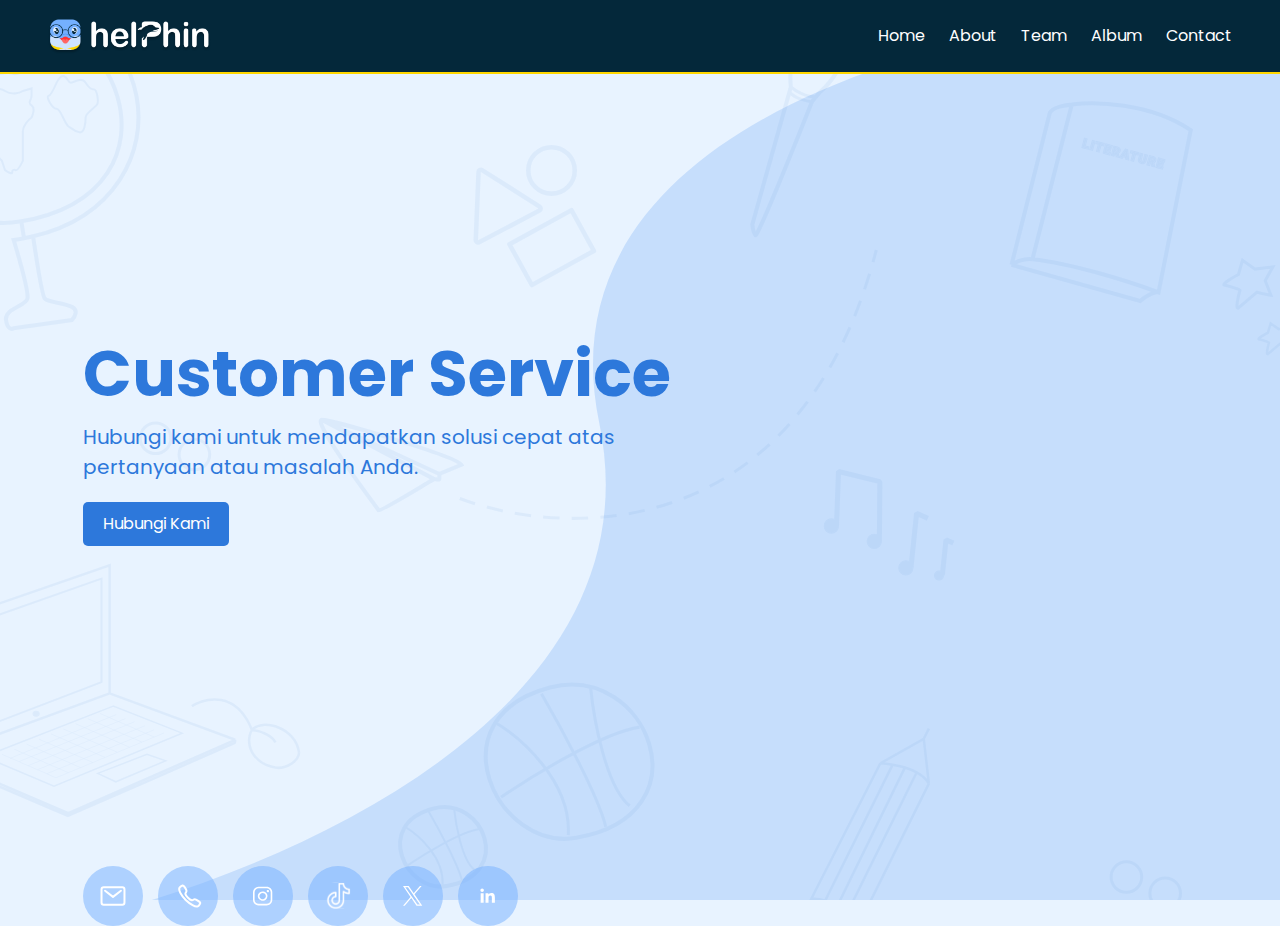
<file: contactUs.html>
<!DOCTYPE html>
<html lang="id">
  <head>
    <meta charset="UTF-8" />
    <meta name="viewport" content="width=device-width, initial-scale=1.0" />
    <title>Contact Us | HelPhin</title>
    <link rel="icon" href="assets/images/logo-short.png" type="image/x-icon" />
    <link rel="stylesheet" href="./assets/css/styles.css" />
  </head>
  <body class="font-sans antialiased text-white flex-col">
    <!-- Header -->
    <div class="min-h-screen flex-col">
      <header
        class="sticky top-0 bg-x-navy z-40 flex items-center justify-between gap-4 px-4 sm:px-12 py-4 border-b-2 border-x-yellow"
      >
        <a href="#">
          <img src="./assets/images/logo.png" alt="logo" class="h-10" />
          <span class="sr-only">helPhin</span>
        </a>

        <button
          id="mobile-nav-trigger"
          class="block sm:hidden rounded-md p-1.5 hover:bg-x-blue"
        >
          <img src="./assets/images/icon-menu.png" alt="menu" class="h-6" />
          <span class="sr-only">Menu</span>
        </button>

        <div
          class="items-center gap-6 sm:flex 2xl:text-xl"
          id="navbar-contactus"
        >
          <a href="#">Home</a>
          <a href="#about">About</a>
          <a href="#team">Team</a>
          <a href="#album">Album</a>
          <a href="#contact">Contact</a>
        </div>
      </header>

      <!-- Mobile navigation -->
      <aside
        id="mobile-nav"
        class="fixed inset-0 z-30 top-[4.5rem] -translate-x-full p-4 flex flex-col items-start gap-6 text-xl font-semibold bg-x-navy/80 backdrop-blur flex-grow overflow-y-auto"
      >
        <a href="#">Home</a>
        <a href="#about">About</a>
        <a href="#team">Team</a>
        <a href="#album">Album</a>
        <a href="#contact">Contact</a>
      </aside>

      <!-- CUSTOMER SERVICE SEBELUM ANIMASI -->
      <section class="grid pb-20" id="customerService">
        <img
          src="./aset/background.svg"
          alt="hero"
          class="absolute inset-0 w-full h-full object-cover of"
        />
        <img
          src="./aset/gelombang n.svg"
          alt="hero"
          class="absolute right-0 top-0 h-full"
          id="gelombang-n"
        />
        <div class="z-10" id="konten">
          <h1>Customer Service</h1>
          <h3>
            Hubungi kami untuk mendapatkan solusi cepat atas pertanyaan atau
            masalah Anda.
          </h3>
          <button class="btn-primary" onClick="hubungiKami()">
            Hubungi Kami
          </button>
          <div id="icon-icon">
            <a href="#"
              ><img src="aset/Frame 6606.svg" alt="icon twitter" class="h-13"
            /></a>
            <a href="#"
              ><img src="aset/Frame 6607.svg" alt="icon twitter" class="h-13"
            /></a>
            <a href="#"
              ><img src="aset/Frame 6608.svg" alt="icon twitter" class="h-13"
            /></a>
            <a href="#"
              ><img src="aset/Frame 6611.svg" alt="icon twitter" class="h-13"
            /></a>
            <a href="#"
              ><img src="aset/Frame 6646.svg" alt="icon twitter" class="h-13"
            /></a>
            <a href="#"
              ><img src="aset/Frame 6647.svg" alt="icon twitter" class="h-13"
            /></a>
          </div>
        </div>

        <!-- CUSTOMER SERVICE SETELAH ANIMASI -->
        <div class="hidden" id="hiddenIcon">
          <div id="maskot-kiri">
            <img src="./aset/CMO mode.png" alt="" />
          </div>
          <div id="contact-section">
            <div class="form-container">
              <h1>Contact Us</h1>
              <h3>
                Hubungi kami untuk mendapatkan solusi cepat atas pertanyaan atau
                masalah Anda.
              </h3>
              <form>
                <input type="text" placeholder="Nama Lengkap" />
                <input type="email" placeholder="Email" />
                <textarea placeholder="Pesan Anda"></textarea>
                <button type="submit" id="kirim-button">Kirim</button>
              </form>
            </div>
          </div>
          <div id="maskot-kanan">
            <img src="./aset/CTO2mode.png" alt="" />
          </div>
        </div>
      </section>
    </div>

    <script src="./assets/js/index.js"></script>
  </body>
</html>
</file>
<file: assets/css/styles.css>
@import url("https://fonts.googleapis.com/css2?family=M+PLUS+Rounded+1c:wght@700;800&family=Poppins&display=swap");

*,
::before,
::after {
  --tw-border-spacing-x: 0;
  --tw-border-spacing-y: 0;
  --tw-translate-x: 0;
  --tw-translate-y: 0;
  --tw-rotate: 0;
  --tw-skew-x: 0;
  --tw-skew-y: 0;
  --tw-scale-x: 1;
  --tw-scale-y: 1;
  --tw-pan-x: ;
  --tw-pan-y: ;
  --tw-pinch-zoom: ;
  --tw-scroll-snap-strictness: proximity;
  --tw-gradient-from-position: ;
  --tw-gradient-via-position: ;
  --tw-gradient-to-position: ;
  --tw-ordinal: ;
  --tw-slashed-zero: ;
  --tw-numeric-figure: ;
  --tw-numeric-spacing: ;
  --tw-numeric-fraction: ;
  --tw-ring-inset: ;
  --tw-ring-offset-width: 0px;
  --tw-ring-offset-color: #fff;
  --tw-ring-color: rgb(59 130 246 / 0.5);
  --tw-ring-offset-shadow: 0 0 #0000;
  --tw-ring-shadow: 0 0 #0000;
  --tw-shadow: 0 0 #0000;
  --tw-shadow-colored: 0 0 #0000;
  --tw-blur: ;
  --tw-brightness: ;
  --tw-contrast: ;
  --tw-grayscale: ;
  --tw-hue-rotate: ;
  --tw-invert: ;
  --tw-saturate: ;
  --tw-sepia: ;
  --tw-drop-shadow: ;
  --tw-backdrop-blur: ;
  --tw-backdrop-brightness: ;
  --tw-backdrop-contrast: ;
  --tw-backdrop-grayscale: ;
  --tw-backdrop-hue-rotate: ;
  --tw-backdrop-invert: ;
  --tw-backdrop-opacity: ;
  --tw-backdrop-saturate: ;
  --tw-backdrop-sepia: ;
  --tw-contain-size: ;
  --tw-contain-layout: ;
  --tw-contain-paint: ;
  --tw-contain-style: ;
}

::backdrop {
  --tw-border-spacing-x: 0;
  --tw-border-spacing-y: 0;
  --tw-translate-x: 0;
  --tw-translate-y: 0;
  --tw-rotate: 0;
  --tw-skew-x: 0;
  --tw-skew-y: 0;
  --tw-scale-x: 1;
  --tw-scale-y: 1;
  --tw-pan-x: ;
  --tw-pan-y: ;
  --tw-pinch-zoom: ;
  --tw-scroll-snap-strictness: proximity;
  --tw-gradient-from-position: ;
  --tw-gradient-via-position: ;
  --tw-gradient-to-position: ;
  --tw-ordinal: ;
  --tw-slashed-zero: ;
  --tw-numeric-figure: ;
  --tw-numeric-spacing: ;
  --tw-numeric-fraction: ;
  --tw-ring-inset: ;
  --tw-ring-offset-width: 0px;
  --tw-ring-offset-color: #fff;
  --tw-ring-color: rgb(59 130 246 / 0.5);
  --tw-ring-offset-shadow: 0 0 #0000;
  --tw-ring-shadow: 0 0 #0000;
  --tw-shadow: 0 0 #0000;
  --tw-shadow-colored: 0 0 #0000;
  --tw-blur: ;
  --tw-brightness: ;
  --tw-contrast: ;
  --tw-grayscale: ;
  --tw-hue-rotate: ;
  --tw-invert: ;
  --tw-saturate: ;
  --tw-sepia: ;
  --tw-drop-shadow: ;
  --tw-backdrop-blur: ;
  --tw-backdrop-brightness: ;
  --tw-backdrop-contrast: ;
  --tw-backdrop-grayscale: ;
  --tw-backdrop-hue-rotate: ;
  --tw-backdrop-invert: ;
  --tw-backdrop-opacity: ;
  --tw-backdrop-saturate: ;
  --tw-backdrop-sepia: ;
  --tw-contain-size: ;
  --tw-contain-layout: ;
  --tw-contain-paint: ;
  --tw-contain-style: ;
}

/*
! tailwindcss v3.4.14 | MIT License | https://tailwindcss.com
*/

/*
1. Prevent padding and border from affecting element width. (https://github.com/mozdevs/cssremedy/issues/4)
2. Allow adding a border to an element by just adding a border-width. (https://github.com/tailwindcss/tailwindcss/pull/116)
*/

*,
::before,
::after {
  box-sizing: border-box;
  /* 1 */
  border-width: 0;
  /* 2 */
  border-style: solid;
  /* 2 */
  border-color: #e5e7eb;
  /* 2 */
}

::before,
::after {
  --tw-content: "";
}

/*
1. Use a consistent sensible line-height in all browsers.
2. Prevent adjustments of font size after orientation changes in iOS.
3. Use a more readable tab size.
4. Use the user's configured `sans` font-family by default.
5. Use the user's configured `sans` font-feature-settings by default.
6. Use the user's configured `sans` font-variation-settings by default.
7. Disable tap highlights on iOS
*/

html,
:host {
  line-height: 1.5;
  /* 1 */
  -webkit-text-size-adjust: 100%;
  /* 2 */
  -moz-tab-size: 4;
  /* 3 */
  -o-tab-size: 4;
  tab-size: 4;
  /* 3 */
  font-family: Poppins, sans-serif;
  /* 4 */
  font-feature-settings: normal;
  /* 5 */
  font-variation-settings: normal;
  /* 6 */
  -webkit-tap-highlight-color: transparent;
  /* 7 */
}

/*
1. Remove the margin in all browsers.
2. Inherit line-height from `html` so users can set them as a class directly on the `html` element.
*/

body {
  margin: 0;
  /* 1 */
  line-height: inherit;
  /* 2 */
}

/*
1. Add the correct height in Firefox.
2. Correct the inheritance of border color in Firefox. (https://bugzilla.mozilla.org/show_bug.cgi?id=190655)
3. Ensure horizontal rules are visible by default.
*/

hr {
  height: 0;
  /* 1 */
  color: inherit;
  /* 2 */
  border-top-width: 1px;
  /* 3 */
}

/*
Add the correct text decoration in Chrome, Edge, and Safari.
*/

abbr:where([title]) {
  -webkit-text-decoration: underline dotted;
  text-decoration: underline dotted;
}

/*
Remove the default font size and weight for headings.
*/

h1,
h2,
h3,
h4,
h5,
h6 {
  font-size: inherit;
  font-weight: inherit;
}

/*
Reset links to optimize for opt-in styling instead of opt-out.
*/

a {
  color: inherit;
  text-decoration: inherit;
}

/*
Add the correct font weight in Edge and Safari.
*/

b,
strong {
  font-weight: bolder;
}

/*
1. Use the user's configured `mono` font-family by default.
2. Use the user's configured `mono` font-feature-settings by default.
3. Use the user's configured `mono` font-variation-settings by default.
4. Correct the odd `em` font sizing in all browsers.
*/

code,
kbd,
samp,
pre {
  font-family: ui-monospace, SFMono-Regular, Menlo, Monaco, Consolas,
    "Liberation Mono", "Courier New", monospace;
  /* 1 */
  font-feature-settings: normal;
  /* 2 */
  font-variation-settings: normal;
  /* 3 */
  font-size: 1em;
  /* 4 */
}

/*
Add the correct font size in all browsers.
*/

small {
  font-size: 80%;
}

/*
Prevent `sub` and `sup` elements from affecting the line height in all browsers.
*/

sub,
sup {
  font-size: 75%;
  line-height: 0;
  position: relative;
  vertical-align: baseline;
}

sub {
  bottom: -0.25em;
}

sup {
  top: -0.5em;
}

/*
1. Remove text indentation from table contents in Chrome and Safari. (https://bugs.chromium.org/p/chromium/issues/detail?id=999088, https://bugs.webkit.org/show_bug.cgi?id=201297)
2. Correct table border color inheritance in all Chrome and Safari. (https://bugs.chromium.org/p/chromium/issues/detail?id=935729, https://bugs.webkit.org/show_bug.cgi?id=195016)
3. Remove gaps between table borders by default.
*/

table {
  text-indent: 0;
  /* 1 */
  border-color: inherit;
  /* 2 */
  border-collapse: collapse;
  /* 3 */
}

/*
1. Change the font styles in all browsers.
2. Remove the margin in Firefox and Safari.
3. Remove default padding in all browsers.
*/

button,
input,
optgroup,
select,
textarea {
  font-family: inherit;
  /* 1 */
  font-feature-settings: inherit;
  /* 1 */
  font-variation-settings: inherit;
  /* 1 */
  font-size: 100%;
  /* 1 */
  font-weight: inherit;
  /* 1 */
  line-height: inherit;
  /* 1 */
  letter-spacing: inherit;
  /* 1 */
  color: inherit;
  /* 1 */
  margin: 0;
  /* 2 */
  padding: 0;
  /* 3 */
}

/*
Remove the inheritance of text transform in Edge and Firefox.
*/

button,
select {
  text-transform: none;
}

/*
1. Correct the inability to style clickable types in iOS and Safari.
2. Remove default button styles.
*/

button,
input:where([type="button"]),
input:where([type="reset"]),
input:where([type="submit"]) {
  -webkit-appearance: button;
  /* 1 */
  background-color: transparent;
  /* 2 */
  background-image: none;
  /* 2 */
}

/*
Use the modern Firefox focus style for all focusable elements.
*/

:-moz-focusring {
  outline: auto;
}

/*
Remove the additional `:invalid` styles in Firefox. (https://github.com/mozilla/gecko-dev/blob/2f9eacd9d3d995c937b4251a5557d95d494c9be1/layout/style/res/forms.css#L728-L737)
*/

:-moz-ui-invalid {
  box-shadow: none;
}

/*
Add the correct vertical alignment in Chrome and Firefox.
*/

progress {
  vertical-align: baseline;
}

/*
Correct the cursor style of increment and decrement buttons in Safari.
*/

::-webkit-inner-spin-button,
::-webkit-outer-spin-button {
  height: auto;
}

/*
1. Correct the odd appearance in Chrome and Safari.
2. Correct the outline style in Safari.
*/

[type="search"] {
  -webkit-appearance: textfield;
  /* 1 */
  outline-offset: -2px;
  /* 2 */
}

/*
Remove the inner padding in Chrome and Safari on macOS.
*/

::-webkit-search-decoration {
  -webkit-appearance: none;
}

/*
1. Correct the inability to style clickable types in iOS and Safari.
2. Change font properties to `inherit` in Safari.
*/

::-webkit-file-upload-button {
  -webkit-appearance: button;
  /* 1 */
  font: inherit;
  /* 2 */
}

/*
Add the correct display in Chrome and Safari.
*/

summary {
  display: list-item;
}

/*
Removes the default spacing and border for appropriate elements.
*/

blockquote,
dl,
dd,
h1,
h2,
h3,
h4,
h5,
h6,
hr,
figure,
p,
pre {
  margin: 0;
}

fieldset {
  margin: 0;
  padding: 0;
}

legend {
  padding: 0;
}

ol,
ul,
menu {
  list-style: none;
  margin: 0;
  padding: 0;
}

/*
Reset default styling for dialogs.
*/

dialog {
  padding: 0;
}

/*
Prevent resizing textareas horizontally by default.
*/

textarea {
  resize: vertical;
}

/*
1. Reset the default placeholder opacity in Firefox. (https://github.com/tailwindlabs/tailwindcss/issues/3300)
2. Set the default placeholder color to the user's configured gray 400 color.
*/

input::-moz-placeholder,
textarea::-moz-placeholder {
  opacity: 1;
  /* 1 */
  color: #9ca3af;
  /* 2 */
}

input::placeholder,
textarea::placeholder {
  opacity: 1;
  /* 1 */
  color: #9ca3af;
  /* 2 */
}

/*
Set the default cursor for buttons.
*/

button,
[role="button"] {
  cursor: pointer;
}

/*
Make sure disabled buttons don't get the pointer cursor.
*/

:disabled {
  cursor: default;
}

/*
1. Make replaced elements `display: block` by default. (https://github.com/mozdevs/cssremedy/issues/14)
2. Add `vertical-align: middle` to align replaced elements more sensibly by default. (https://github.com/jensimmons/cssremedy/issues/14#issuecomment-634934210)
   This can trigger a poorly considered lint error in some tools but is included by design.
*/

img,
svg,
video,
canvas,
audio,
iframe,
embed,
object {
  display: block;
  /* 1 */
  vertical-align: middle;
  /* 2 */
}

/*
Constrain images and videos to the parent width and preserve their intrinsic aspect ratio. (https://github.com/mozdevs/cssremedy/issues/14)
*/

img,
video {
  max-width: 100%;
  height: auto;
}

/* Make elements with the HTML hidden attribute stay hidden by default */

[hidden]:where(:not([hidden="until-found"])) {
  display: none;
}

* {
  min-width: 0px;
  transition-property: all;
  transition-timing-function: cubic-bezier(0.4, 0, 0.2, 1);
  transition-duration: 300ms;
}

a:hover {
  --tw-text-opacity: 1;
  color: rgb(255 215 0 / var(--tw-text-opacity));
}
.btn {
  padding-left: 14px;
  padding-right: 14px;
  padding-top: 10px;
  padding-bottom: 10px;
  border-radius: 15px;
  background-color: rgb(255 215 0 / var(--tw-bg-opacity));
  box-shadow: 0 0 10px rgba(0, 0, 0, 0.1);
}
.value a:hover {
  box-shadow: 0 0 20px rgba(0, 0, 0, 0.3);
  --tw-text-opacity: 1;
  background-color: rgb(215 180 5 / var(--tw-bg-opacity));
  color: rgb(255 255 255 / var(--tw-text-opacity));
}

.sr-only {
  position: absolute;
  width: 1px;
  height: 1px;
  padding: 0;
  margin: -1px;
  overflow: hidden;
  clip: rect(0, 0, 0, 0);
  white-space: nowrap;
  border-width: 0;
}

.fixed {
  position: fixed;
}

.absolute {
  position: absolute;
}

.relative {
  position: relative;
}

.sticky {
  position: sticky;
}

.inset-0 {
  inset: 0px;
}

.-top-11 {
  top: -3rem;
}

.-top-10 {
  top: -2.5rem;
}

.-top-\[3\.5rem\] {
  top: -3.5rem;
}

.-top-\[7\.8rem\] {
  top: -7.8rem;
}

.left-0 {
  left: 0px;
}

.left-4 {
  left: 1rem;
}

.right-0 {
  right: 0px;
}

.right-4 {
  right: 1rem;
}

.top-0 {
  top: 0px;
}

.top-\[4\.5rem\] {
  top: 4.5rem;
}

.z-10 {
  z-index: 10;
}

.z-20 {
  z-index: 20;
}

.z-30 {
  z-index: 30;
}

.z-40 {
  z-index: 40;
}

.mx-10 {
  margin-left: 4rem;
  margin-right: 4rem;
}
.mx-12 {
  margin-left: 10rem;
  margin-right: 10rem;
}
.mx-18 {
  margin-left: 26rem;
  margin-right: 26rem;
}

.mx-auto {
  margin-left: auto;
  margin-right: auto;
}

.-mt-10 {
  margin-top: -2.5rem;
}

.-mt-12 {
  margin-top: -3rem;
}

.-mt-24 {
  margin-top: -6rem;
}

.mb-2 {
  margin-bottom: 0.5rem;
}
.mb-4 {
  margin-bottom: 2.5rem;
}
.mb-8 {
  margin-bottom: 4.5rem;
}

.mt-10 {
  margin-top: 2.5rem;
}

.mt-20 {
  margin-top: 5rem;
}

.block {
  display: block;
}

.flex {
  display: flex;
}

.grid {
  display: grid;
}

.hidden {
  display: none;
}

.h-10 {
  height: 2.5rem;
}

.h-12 {
  height: 3rem;
}

.h-16 {
  height: 4rem;
}

.h-40 {
  height: 10rem;
}

.h-6 {
  height: 1.5rem;
}

.h-full {
  height: 100%;
}

.min-h-screen {
  min-height: 100vh;
}

.w-full {
  width: 100%;
}

.max-w-4xl {
  max-width: 56rem;
}

.max-w-64 {
  max-width: 16rem;
}

.max-w-xs {
  max-width: 20rem;
}

.flex-1 {
  flex: 1 1 0%;
}

.flex-none {
  flex: none;
}

.flex-grow {
  flex-grow: 1;
}

.basis-1\/3 {
  flex-basis: 33.333333%;
}

.-translate-x-full {
  --tw-translate-x: -100%;
  transform: translate(var(--tw-translate-x), var(--tw-translate-y))
    rotate(var(--tw-rotate)) skewX(var(--tw-skew-x)) skewY(var(--tw-skew-y))
    scaleX(var(--tw-scale-x)) scaleY(var(--tw-scale-y));
}

.scale-\[2\.5\] {
  --tw-scale-x: 2.5;
  --tw-scale-y: 2.5;
  transform: translate(var(--tw-translate-x), var(--tw-translate-y))
    rotate(var(--tw-rotate)) skewX(var(--tw-skew-x)) skewY(var(--tw-skew-y))
    scaleX(var(--tw-scale-x)) scaleY(var(--tw-scale-y));
}

.grid-cols-1 {
  grid-template-columns: repeat(1, minmax(0, 1fr));
}

.grid-cols-2 {
  grid-template-columns: repeat(2, minmax(0, 1fr));
}

.flex-col {
  flex-direction: column;
}

.flex-wrap {
  flex-wrap: wrap;
}

.items-start {
  align-items: flex-start;
}

.items-center {
  align-items: center;
}

.justify-center {
  justify-content: center;
}

.justify-between {
  justify-content: space-between;
}

.justify-evenly {
  justify-content: space-evenly;
}

.gap-2 {
  gap: 0.5rem;
}

.gap-4 {
  gap: 1rem;
}

.gap-6 {
  gap: 1.5rem;
}

.space-y-1 > :not([hidden]) ~ :not([hidden]) {
  --tw-space-y-reverse: 0;
  margin-top: calc(0.25rem * calc(1 - var(--tw-space-y-reverse)));
  margin-bottom: calc(0.25rem * var(--tw-space-y-reverse));
}

.space-y-2 > :not([hidden]) ~ :not([hidden]) {
  --tw-space-y-reverse: 0;
  margin-top: calc(0.5rem * calc(1 - var(--tw-space-y-reverse)));
  margin-bottom: calc(0.5rem * var(--tw-space-y-reverse));
}

.space-y-4 > :not([hidden]) ~ :not([hidden]) {
  --tw-space-y-reverse: 0;
  margin-top: calc(1rem * calc(1 - var(--tw-space-y-reverse)));
  margin-bottom: calc(1rem * var(--tw-space-y-reverse));
}

.space-y-6 > :not([hidden]) ~ :not([hidden]) {
  --tw-space-y-reverse: 0;
  margin-top: calc(1.5rem * calc(1 - var(--tw-space-y-reverse)));
  margin-bottom: calc(1.5rem * var(--tw-space-y-reverse));
}

.overflow-hidden {
  overflow: hidden;
}

.overflow-y-auto {
  overflow-y: auto;
}

.break-words {
  overflow-wrap: break-word;
}

.rounded-\[3rem\] {
  border-radius: 3rem;
}

.rounded-\[5rem\] {
  border-radius: 5rem;
}

.rounded-md {
  border-radius: 0.375rem;
}

.rounded-t-\[2rem\] {
  border-top-left-radius: 2rem;
  border-top-right-radius: 2rem;
}

.border-b-2 {
  border-bottom-width: 2px;
}

.border-x-yellow {
  --tw-border-opacity: 1;
  border-color: rgb(255 215 0 / var(--tw-border-opacity));
}
.atribut {
  color: rgb(255 215 0);
}

.bg-x-yellow {
  --tw-border-opacity: 1;
  background-color: rgb(255 215 0 / var(--tw-bg-opacity));
}

.bg-x-blue {
  --tw-bg-opacity: 1;
  background-color: rgb(30 105 203 / var(--tw-bg-opacity));
}

.bg-x-darkblue {
  --tw-bg-opacity: 1;
  background-color: rgb(2 42 95 / var(--tw-bg-opacity));
}

.bg-x-extra-lightblue {
  --tw-bg-opacity: 1;
  background-color: rgb(177 211 255 / var(--tw-bg-opacity));
}

.bg-x-lightblue {
  --tw-bg-opacity: 1;
  background-color: rgb(144 192 255 / var(--tw-bg-opacity));
}

.bg-x-navy {
  --tw-bg-opacity: 1;
  background-color: rgb(4 40 58 / var(--tw-bg-opacity));
}

.bg-x-navy\/75 {
  background-color: rgb(4 40 58 / 0.75);
}

.bg-x-navy\/80 {
  background-color: rgb(4 40 58 / 0.8);
}

.object-cover {
  -o-object-fit: cover;
  object-fit: cover;
}

.p-1\.5 {
  padding: 0.375rem;
}

.p-2 {
  padding: 0.5rem;
}

.p-3 {
  padding: 0.75rem;
}

.p-4 {
  padding: 1rem;
}

.p-8 {
  padding: 2rem;
}

.px-12 {
  padding-left: 3rem;
  padding-right: 3rem;
}

.px-4 {
  padding-left: 1rem;
  padding-right: 1rem;
}

.px-6 {
  padding-left: 1.5rem;
  padding-right: 1.5rem;
}

.px-8 {
  padding-left: 2rem;
  padding-right: 2rem;
}

.py-10 {
  padding-top: 2.5rem;
  padding-bottom: 2.5rem;
}

.py-12 {
  padding-top: 3rem;
  padding-bottom: 3rem;
}

.py-3 {
  padding-top: 0.75rem;
  padding-bottom: 0.75rem;
}

.py-4 {
  padding-top: 1rem;
  padding-bottom: 1rem;
}

.py-6 {
  padding-top: 1.5rem;
  padding-bottom: 1.5rem;
}
.pb-4 {
  padding-bottom: 1rem;
}

.pb-8 {
  padding-bottom: 3rem;
}

.pb-24 {
  padding-bottom: 6rem;
}

.pb-36 {
  padding-bottom: 9rem;
}

.pt-12 {
  padding-top: 3rem;
}

.pt-6 {
  padding-top: 1.5rem;
}

.text-center {
  text-align: center;
}

.font-mplus {
  font-family: "M PLUS Rounded 1c", sans-serif;
}

.font-sans {
  font-family: Poppins, sans-serif;
}

.text-sm {
  font-size: 0.875rem;
  line-height: 1.25rem;
}

.text-xl {
  font-size: 1.25rem;
  line-height: 1.75rem;
}

.text-3xl {
  font-size: 3rem;
  line-height: 2.5rem;
}

.text-xs {
  font-size: 0.75rem;
  line-height: 1rem;
}

.font-bold {
  font-weight: 700;
}

.font-semibold {
  font-weight: 600;
}

.text-white {
  --tw-text-opacity: 1;
  color: rgb(255 255 255 / var(--tw-text-opacity));
}

.antialiased {
  -webkit-font-smoothing: antialiased;
  -moz-osx-font-smoothing: grayscale;
}

.opacity-0 {
  opacity: 0;
}

.backdrop-blur {
  --tw-backdrop-blur: blur(8px);
  -webkit-backdrop-filter: var(--tw-backdrop-blur) var(--tw-backdrop-brightness)
    var(--tw-backdrop-contrast) var(--tw-backdrop-grayscale)
    var(--tw-backdrop-hue-rotate) var(--tw-backdrop-invert)
    var(--tw-backdrop-opacity) var(--tw-backdrop-saturate)
    var(--tw-backdrop-sepia);
  backdrop-filter: var(--tw-backdrop-blur) var(--tw-backdrop-brightness)
    var(--tw-backdrop-contrast) var(--tw-backdrop-grayscale)
    var(--tw-backdrop-hue-rotate) var(--tw-backdrop-invert)
    var(--tw-backdrop-opacity) var(--tw-backdrop-saturate)
    var(--tw-backdrop-sepia);
}

.hover\:bg-x-blue:hover {
  --tw-bg-opacity: 1;
  background-color: rgb(30 105 203 / var(--tw-bg-opacity));
}

@media (min-width: 640px) {
  .sm\:mx-0 {
    margin-left: 0px;
    margin-right: 0px;
  }

  .sm\:h-16 {
    height: 4rem;
  }

  .sm\:block {
    display: block;
  }

  .sm\:flex {
    display: flex;
  }

  .sm\:hidden {
    display: none;
  }

  .sm\:h-20 {
    height: 5rem;
  }

  .sm\:max-w-xs {
    max-width: 20rem;
  }

  .sm\:basis-1\/4 {
    flex-basis: 25%;
  }

  .sm\:scale-100 {
    --tw-scale-x: 1;
    --tw-scale-y: 1;
    transform: translate(var(--tw-translate-x), var(--tw-translate-y))
      rotate(var(--tw-rotate)) skewX(var(--tw-skew-x)) skewY(var(--tw-skew-y))
      scaleX(var(--tw-scale-x)) scaleY(var(--tw-scale-y));
  }

  .sm\:grid-cols-2 {
    grid-template-columns: repeat(2, minmax(0, 1fr));
  }

  .sm\:flex-row {
    flex-direction: row;
  }

  .sm\:items-center {
    align-items: center;
  }

  .sm\:justify-evenly {
    justify-content: space-evenly;
  }

  .sm\:object-fill {
    -o-object-fit: fill;
    object-fit: fill;
  }

  .sm\:px-10 {
    padding-left: 2.5rem;
    padding-right: 2.5rem;
  }

  .sm\:px-12 {
    padding-left: 3rem;
    padding-right: 3rem;
  }

  .sm\:py-4 {
    padding-top: 1rem;
    padding-bottom: 1rem;
  }

  .sm\:text-left {
    text-align: left;
  }

  .sm\:text-3xl {
    font-size: 2rem;
    line-height: 2rem;
  }
  .sm\:text-4xl {
    font-size: 8rem;
    line-height: 6rem;
  }
  .sm\:text-2xl {
    font-size: 1.5rem;
    line-height: 2rem;
  }
  .sm\:text-xl {
    font-size: 1.2rem;
    line-height: 1.7rem;
  }

  .sm\:text-base {
    font-size: 1rem;
    line-height: 1.5rem;
  }
}

@media (min-width: 768px) {
  .md\:block {
    display: block;
  }

  .md\:max-w-sm {
    max-width: 24rem;
  }

  .md\:grid-cols-3 {
    grid-template-columns: repeat(3, minmax(0, 1fr));
  }

  .md\:gap-6 {
    gap: 1.5rem;
  }

  .md\:space-y-8 > :not([hidden]) ~ :not([hidden]) {
    --tw-space-y-reverse: 0;
    margin-top: calc(2rem * calc(1 - var(--tw-space-y-reverse)));
    margin-bottom: calc(2rem * var(--tw-space-y-reverse));
  }

  .md\:place-self-center {
    place-self: center;
  }
}

@media (min-width: 1024px) {
  .lg\:left-0 {
    left: 0px;
  }

  .lg\:right-0 {
    right: 0px;
  }

  .lg\:max-w-md {
    max-width: 28rem;
  }

  .lg\:gap-8 {
    gap: 2rem;
  }

  .lg\:space-y-10 > :not([hidden]) ~ :not([hidden]) {
    --tw-space-y-reverse: 0;
    margin-top: calc(2.5rem * calc(1 - var(--tw-space-y-reverse)));
    margin-bottom: calc(2.5rem * var(--tw-space-y-reverse));
  }

  .lg\:px-16 {
    padding-left: 4rem;
    padding-right: 4rem;
  }
}

@media (min-width: 1280px) {
  .xl\:h-20 {
    height: 5rem;
  }

  .xl\:h-32 {
    height: 8rem;
  }

  .xl\:max-w-2xl {
    max-width: 42rem;
  }

  .xl\:max-w-lg {
    max-width: 32rem;
  }

  .xl\:space-y-12 > :not([hidden]) ~ :not([hidden]) {
    --tw-space-y-reverse: 0;
    margin-top: calc(3rem * calc(1 - var(--tw-space-y-reverse)));
    margin-bottom: calc(3rem * var(--tw-space-y-reverse));
  }

  .xl\:text-base {
    font-size: 1rem;
    line-height: 1.5rem;
  }

  .xl\:text-lg {
    font-size: 1.125rem;
    line-height: 1.75rem;
  }
}

@media (min-width: 1536px) {
  .\32xl\:h-16 {
    height: 4rem;
  }

  .\32xl\:h-24 {
    height: 6rem;
  }

  .\32xl\:h-48 {
    height: 12rem;
  }

  .\32xl\:max-w-2xl {
    max-width: 42rem;
  }

  .\32xl\:max-w-3xl {
    max-width: 48rem;
  }

  .\32xl\:max-w-4xl {
    max-width: 56rem;
  }

  .\32xl\:max-w-6xl {
    max-width: 72rem;
  }

  .\32xl\:space-y-20 > :not([hidden]) ~ :not([hidden]) {
    --tw-space-y-reverse: 0;
    margin-top: calc(5rem * calc(1 - var(--tw-space-y-reverse)));
    margin-bottom: calc(5rem * var(--tw-space-y-reverse));
  }

  .\32xl\:text-2xl {
    font-size: 1.5rem;
    line-height: 2rem;
  }

  .\32xl\:text-xl {
    font-size: 1.25rem;
    line-height: 1.75rem;
  }
}
/* Page Contact Us */
.hidden {
  display: none;
}

*,
html,
body {
  margin: 0;
  padding: 0;
  box-sizing: border-box;
}

body {
  font-family: Arial, sans-serif;
  display: flex;
  height: 100vh;
  background-color: #e8f3ff;
  overflow: hidden;
}
/* HOME */
#customerService {
  flex: 1 1 auto;
}
#gelombang-n {
  object-fit: cover;
}
#konten {
  max-width: 603px;
  margin-top: 252px;
  margin-left: 83px;
  gap: 190px;
}
#konten h1 {
  font-size: 64px;
  font-weight: 700;
  color: #2d78db;
}
#konten h3 {
  font-size: 20px;
  line-height: 30px;
  font-weight: 400;
  color: #2d78db;
}
#konten button {
  display: inline-block;
  background-color: #2d78db;
  color: white;
  padding: 10px 20px;
  font-size: 16px;
  border-radius: 5px;
  text-decoration: none;
  margin-top: 20px;
}
#icon-icon {
  display: flex;
  max-width: 436px;
  gap: 15px;
  margin-top: 320px;
}
/* FORM */
#maskot-kiri,
#maskot-kanan {
  position: absolute;
  z-index: 0;
}

#maskot-kiri img {
  max-width: 508px;
  height: auto;
}
#maskot-kiri img {
  max-width: 726.52px;
  height: auto;
}

#maskot-kiri {
  top: 50%;
  left: auto;
  transform: translateY(-55%);
  margin-left: 100px;
  z-index: 1;
}

#maskot-kanan {
  top: 50%;
  margin-left: 1150px;
  transform: translateY(13%);
}

#contact-section {
  display: flex;
  justify-content: center;
  align-items: center;
  position: relative;
  height: 100vh;
}

.form-container {
  display: flex;
  flex-direction: column;
  align-items: center;
  justify-content: center;
  background-color: #ffffff80;
  padding: 20px 24px;
  border-radius: 15px;
  box-shadow: 0 8px 15px rgba(0, 0, 0, 0.1);
  gap: 25px;
}
.form-container h1 {
  font-size: 48px;
  font-weight: 700;
  color: #2d78db;
  margin-bottom: 10px;
}

.form-container h3 {
  font-size: 18px;
  color: #2d78db;
  font-weight: 400;
  max-width: 500px;
  margin-bottom: 80px;
}

form {
  display: flex;
  flex-direction: column;
  gap: 19px;
  width: 526px;
}

input,
textarea {
  padding: 15px;
  font-size: 16px;
  border: 0.8px solid #2d78db;
  border-radius: 15px;
  box-shadow: 0 2px 4px rgba(0, 0, 0, 0.5);
  outline: none;
  background-color: white;
  opacity: 1;
  color: black;
  z-index: 1;
}

::placeholder {
  color: #2d78db;
  opacity: 1;
}

textarea {
  resize: none;
  height: 100px;
}

#kirim-button {
  background-color: #2d78db;
  color: white;
  width: 135px;
  padding: 10px 20px;
  font-size: 16px;
  font-weight: 700;
  border: none;
  border-radius: 12px;
  cursor: pointer;
  align-self: flex-end;
}

/* Responsif Page Contact Us*/
@media (max-width: 640px) {
  #konten h1 {
    font-size: 50px;
  }
  #navbar-contactus {
    display: none;
  }
}

@media (max-width: 524px) {
  #icon-icon {
    margin-top: 300px;
    max-width: 380px;
  }
}

@media (max-width: 1620px) {
  #maskot-kiri,
  #maskot-kanan {
    display: none;
  }
}
</file>
